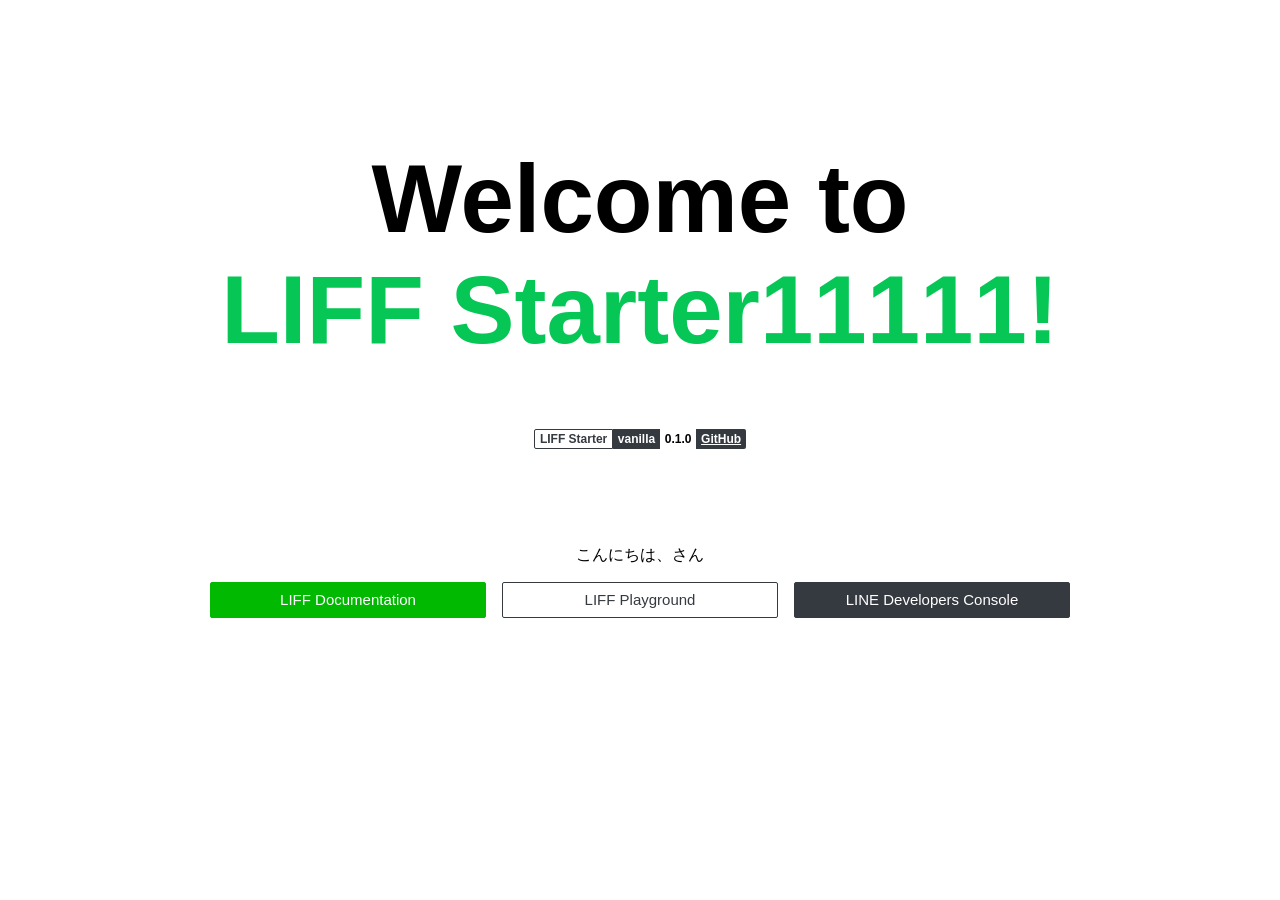
<file: index.html>
<html lang="en">
   <head>
     <meta charset="UTF-8" />
     <meta name="viewport" content="width=device-width, initial-scale=1.0" />
     <meta http-equiv="X-UA-Compatible" content="ie=edge" />
     <link rel="stylesheet" href="index.css" />
     <title>LIFF Starter</title>
   </head>
   <body>
     <div class="home">
       <h1 class="home__title">
         Welcome to <br /><a
           class="home__title__link"
           href="https://developers.line.biz/en/docs/liff/overview/"
           >LIFF Starter11111!</a
         >
       </h1>
       <div class="home__badges">
         <span class="home__badges__badge badge--primary"> LIFF Starter </span>
         <span class="home__badges__badge badge--secondary"> vanilla </span>
         <span class="home__badges__badge badge--tertiary"> 0.1.0 </span>
         <a
           href="https://github.com/line/line-liff-v2-starter"
           target="_blank"
           rel="noreferrer"
           class="home__badges__badge badge--secondary"
         >
           GitHub
         </a>
       </div>
         <div class="App">
           <p id="message"></p>
         
           <p id="error"></p>
         
           <p>こんにちは、<span id="userName"></span>さん</p>
         </div>
       <div class="home__buttons">
         <a
           href="https://developers.line.biz/en/docs/liff/developing-liff-apps/"
           target="_blank"
           rel="noreferrer"
           class="home__buttons__button button--primary"
         >
           LIFF Documentation
         </a>
         <a
           href="https://liff-playground.netlify.app/"
           target="_blank"
           rel="noreferrer"
           class="home__buttons__button button--tertiary"
         >
           LIFF Playground
         </a>
         <a
           href="https://developers.line.biz/console/"
           target="_blank"
           rel="noreferrer"
           class="home__buttons__button button--secondary"
         >
           LINE Developers Console
         </a>
       </div>
     </div>
   </body>
</file>
<file: index.css>
html, body {
  font-family: -apple-system, BlinkMacSystemFont, Segoe UI, Roboto, Oxygen, Ubuntu, Cantarell, Fira Sans, Droid Sans, Helvetica Neue, sans-serif;
  margin: 0;
  padding: 0;
}

.home {
  padding: 5rem 2rem;
  text-align: center;
}

.home__title {
  font-size: 6rem;
  line-height: 1.15;
}

.home__title__link {
  color: #06c755;
  text-decoration: none;
}

.home__title__link:hover {
  text-decoration: underline;
}

.home__badges {
  align-items: center;
  justify-content: center;
  display: flex;
  flex-wrap: nowrap;
  overflow: hidden;
  margin-bottom: 6rem;
}

.home__badges__badge:first-child {
  border-top-left-radius: 2px;
  border-bottom-left-radius: 2px;
}

.home__badges__badge:last-child {
  border-top-right-radius: 2px;
  border-bottom-right-radius: 2px;
}

.home__badges__badge {
  display: inline-block;
  padding: 0.3em 0.4em;
  font-size: 0.75rem;
  font-weight: 700;
  line-height: 1;
  text-align: center;
  white-space: nowrap;
  vertical-align: baseline;
}

.badge--primary {
  color: #353a40;
  border: 1px solid #353a40;
  background-color: transparent;
  padding-top: calc(0.3em - 1px);
  padding-bottom: calc(0.3em - 1px);
}

.badge--secondary {
  color: #fff;
  background-color: #353a40;
}

.home__buttons {
  display: flex;
  align-items: center;
  justify-content: center;
  flex-wrap: wrap;
  gap: 1rem;
}

.home__buttons__button {
  min-width: 250px;
  cursor: pointer;
  display: inline-block;
  font-weight: 400;
  text-align: center;
  vertical-align: middle;
  user-select: none;
  border: 1px solid transparent;
  padding: 0.375rem 0.75rem;
  font-size: 0.9375rem;
  line-height: 1.5;
  border-radius: 2px;
  text-decoration: none;
  transition: color 0.15s ease-in-out, background-color 0.15s ease-in-out, border-color 0.15s ease-in-out, box-shadow 0.15s ease-in-out;
}

.button--primary {
  color: #fff;
  background-color: #00B900;
  border-color: #00B900;
}

.button--primary:hover {
  color: #fff;
  background-color: #009300;
  border-color: #008600;
}

.button--secondary {
  color: #fff;
  background-color: #353a40;
  border-color: #353a40;
}

.button--secondary:hover {
  color: #fff;
  background-color: #24272b;
  border-color: #1e2124;
}

.button--tertiary {
  background-color: transparent;
  background-image: none;
  color: #353a40;
  border-color: #353a40;
}

.button--tertiary:hover {
  color: #353a40;
  background-color: rgba(53,58,64,0.1);
  border-color: #353a40;
}

@media screen and (max-width: 600px) {
  html {
    font-size: 12px;
  }

  .home__title {
    font-size: 4rem;
    line-height: 1.15;
  }

  .home__buttons__button {
    font-size: 1.5rem;
  }
}

@media screen and (max-width: 930px) {
  .home__buttons {
    flex-direction: column;
  }
}
</file>
